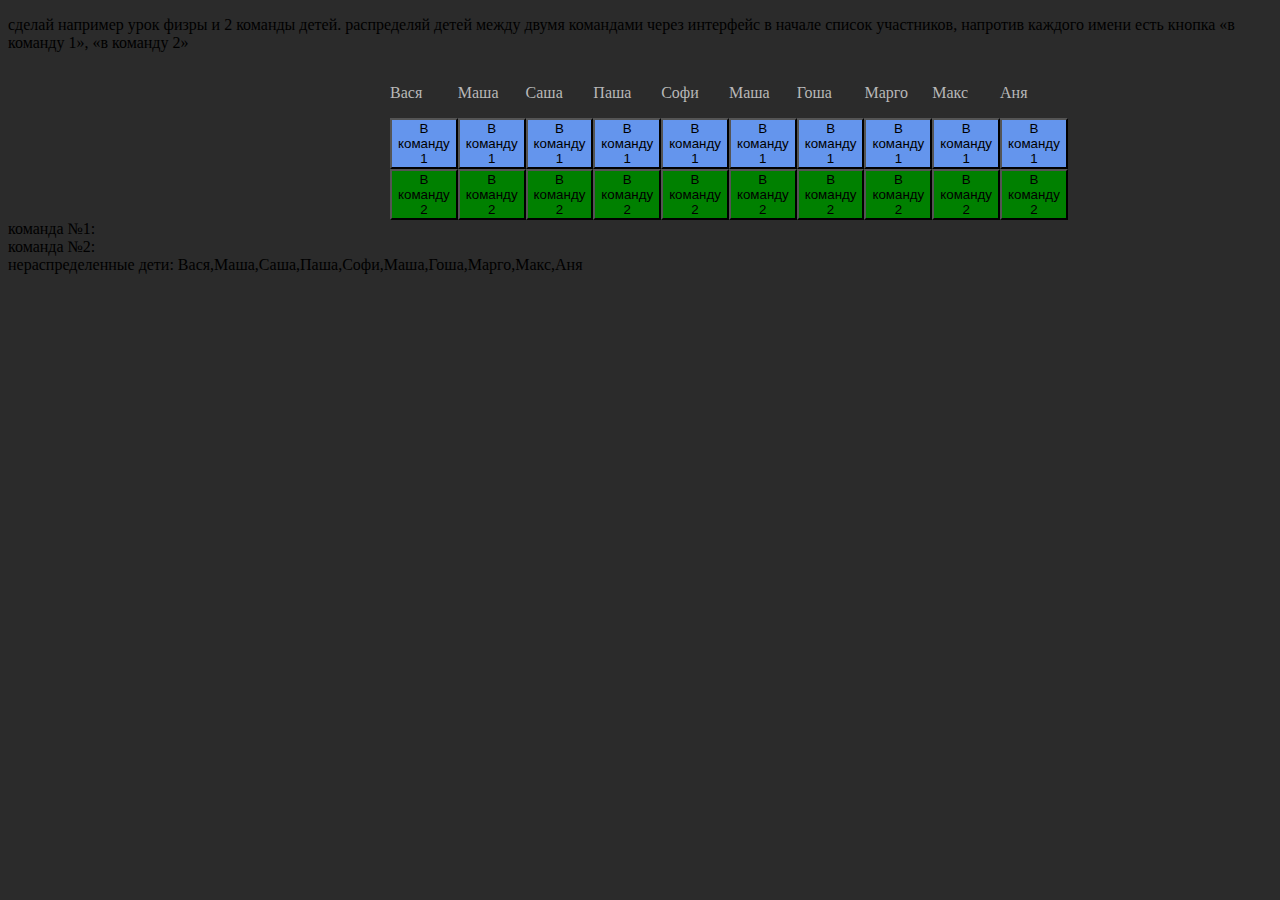
<file: index.html>
<!DOCTYPE html>
<html lang="en">
<head>
    <meta charset="UTF-8">
    <title>practice</title>
    <script rel="script" src="code.js"></script>
    <link rel="stylesheet" href="styles.css">
</head>
<body onload="updateData()">
<div><p>сделай например урок физры и 2 команды детей.
    распределяй детей между двумя командами через интерфейс
    в начале список участников, напротив каждого имени есть кнопка «в команду 1», «в команду 2»</p></div>
<div class="box">


<!--<div>-->
<!--    <p>Вася</p>-->
<!--    <button onclick="addInTeamOne()" class="btn_1">В команду 1</button>-->
<!--    <button onclick="addInTeamTwo()" class="btn_2">В команду 2</button>-->
<!--    <p>Маша</p>-->
<!--    <button onclick="addInTeamOne()" class="btn_1">В команду 1</button>-->
<!--    <button onclick="addInTeamTwo()" class="btn_2">В команду 2</button>-->
<!--    <p>Саша</p>-->
<!--    <button onclick="addInTeamOne()" class="btn_1">В команду 1</button>-->
<!--    <button onclick="addInTeamTwo()" class="btn_2">В команду 2</button>-->
<!--    <p>Паша</p>-->
<!--    <button onclick="addInTeamOne()" class="btn_1">В команду 1</button>-->
<!--    <button onclick="addInTeamTwo()" class="btn_2">В команду 2</button>-->
<!--    <p>Софи</p>-->
<!--    <input type="radio" id="team_blue">-->
<!--    <input type="radio" id="team_green">-->

<!--    <button class="btn_1">В команду 1</button>-->
<!--    <button class="btn_2">В команду 2</button>-->

<!--    <p>Маша</p>-->
<!--    <button class="btn_1">В команду 1</button>-->
<!--    <button class="btn_2">В команду 2</button>-->
<!--    <p>Гоша</p>-->
<!--    <button class="btn_1">В команду 1</button>-->
<!--    <button class="btn_2">В команду 2</button>-->
<!--    <p>Марго</p>-->
<!--    <button class="btn_1">В команду 1</button>-->
<!--    <button class="btn_2">В команду 2</button>-->
<!--    <p>Макс</p>-->
<!--    <button class="btn_1">В команду 1</button>-->
<!--    <button class="btn_2">В команду 2</button>-->
<!--    <p>Аня</p>-->
<!--    <button class="btn_1">В команду 1</button>-->
<!--    <button class="btn_2">В команду 2</button>-->
<!--</div>-->
    <script>
        print_selection()
    </script>
    <div>
        <div id="team_1"></div>
        <div id="team_2"></div>
        <div id="team_3"></div>
        <div id="team_4"></div>
    </div>
</div>
<div id="team1"></div>
<div id="team2"></div>
<div id="children"></div>

</body>
</html>
</file>
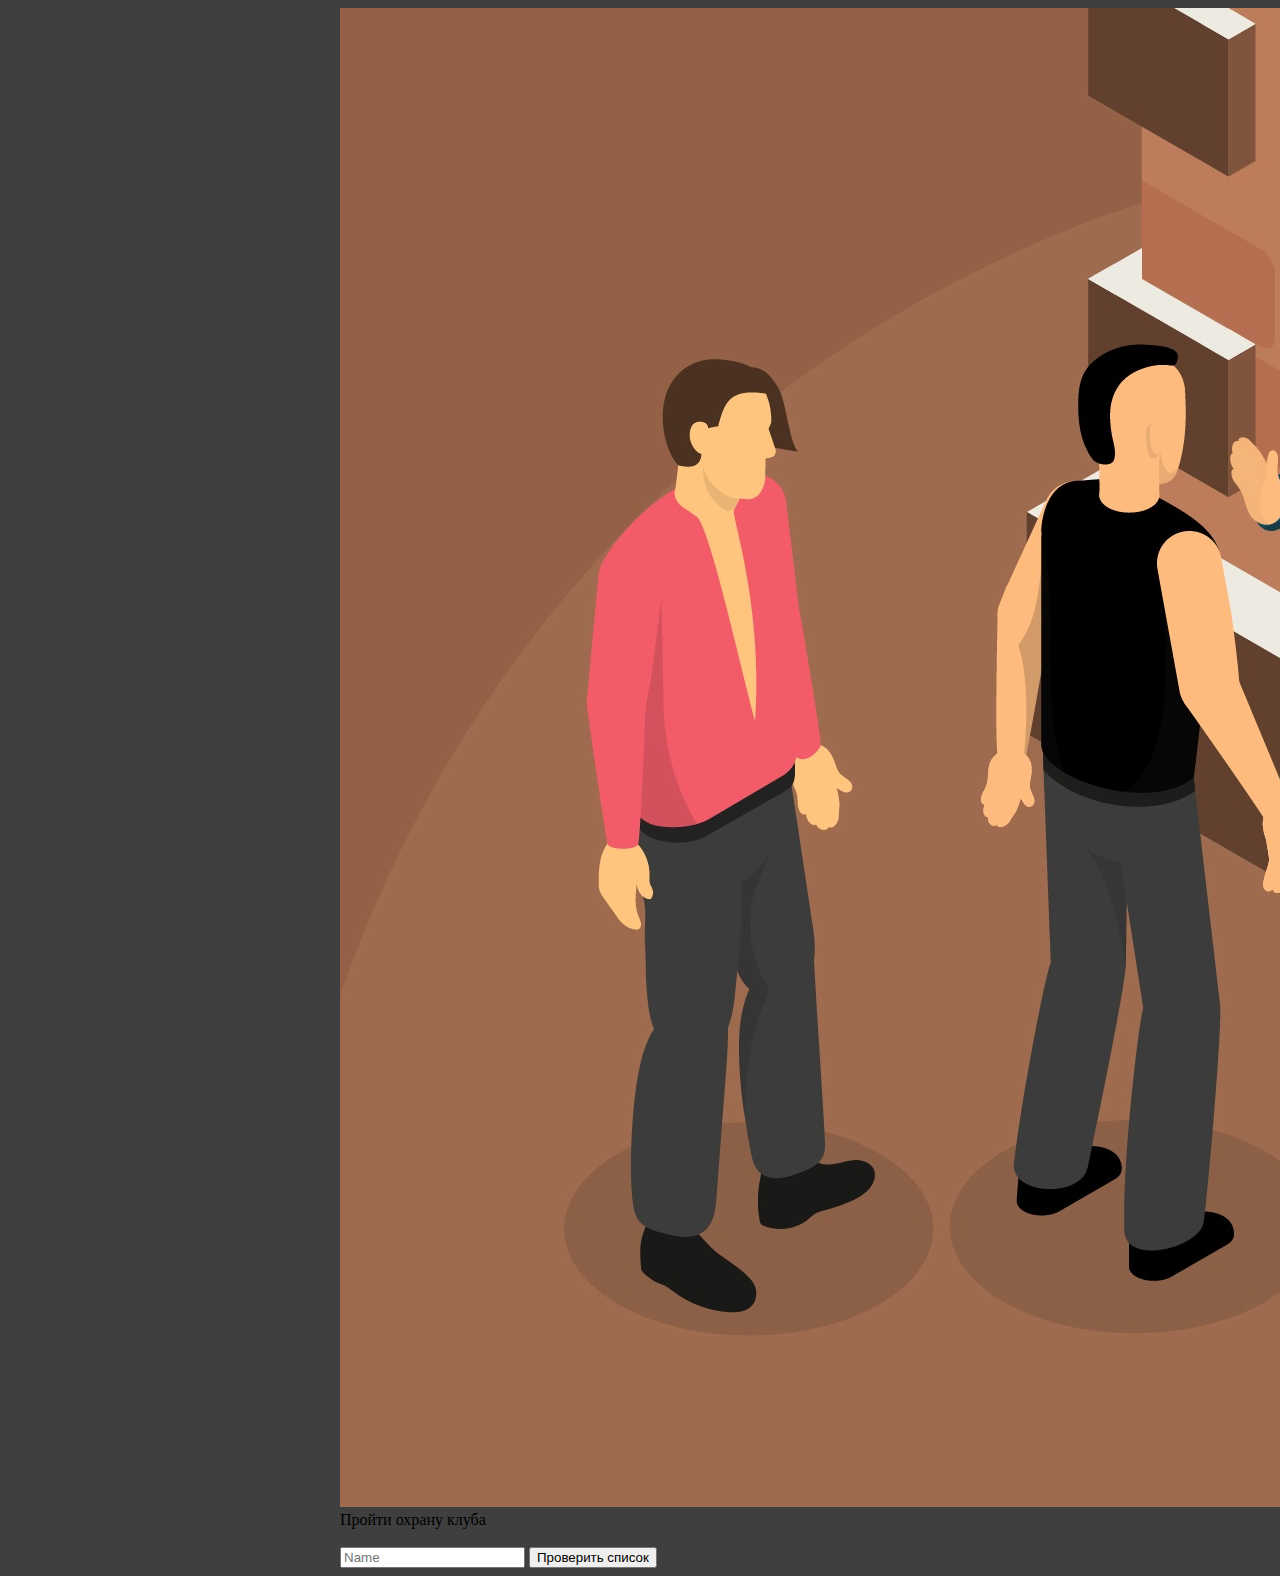
<file: club.html>
<!DOCTYPE html>
<html lang="en">
<head>
    <meta charset="UTF-8">
    <title>club</title>
    <link rel="stylesheet"  href="style.css">
    <script rel="script" src="code.js"></script>
</head>
<body>
<div class="container club_bg">
    <img class="club_img" src="img/club.jpg" alt="">
    <span>Пройти охрану клуба</span><br><br>
    <input id="name_user" placeholder="Name">
    <button onclick="findNameInList()">Проверить список</button>
    <br>
    <div id="showMessage" ></div>
</div>

</body>
</html>
</file>
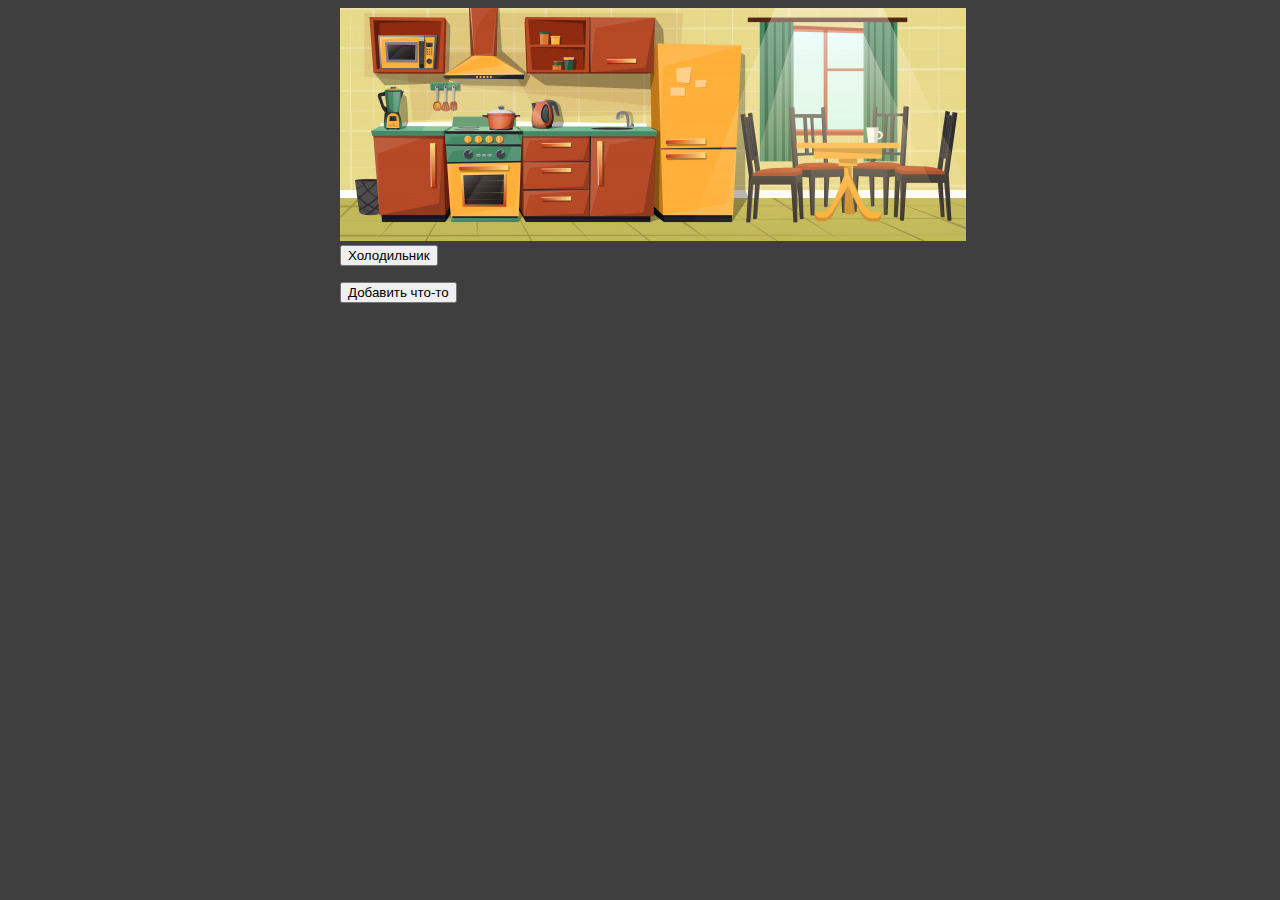
<file: index2.html>
<!DOCTYPE html>
<html lang="en">
<head>
    <meta charset="UTF-8">
    <title>Title</title>
    <link rel="stylesheet" href="style.css">
    <script rel="script"  src="code2.js"></script>
</head>
<body>
<div class="container">
    <img src="img/kitchen.jpg" alt="img">


    <div class="box">
        <button onclick="findFoodInRefrigerator ()">Холодильник</button>
    </div>
    <div class="box">
        <p id="show_listRefrigerator"></p>
    </div>

    <button onclick="addNewArray() ">Добавить что-то</button><br><br>



</div>
</body>
</html>
</file>
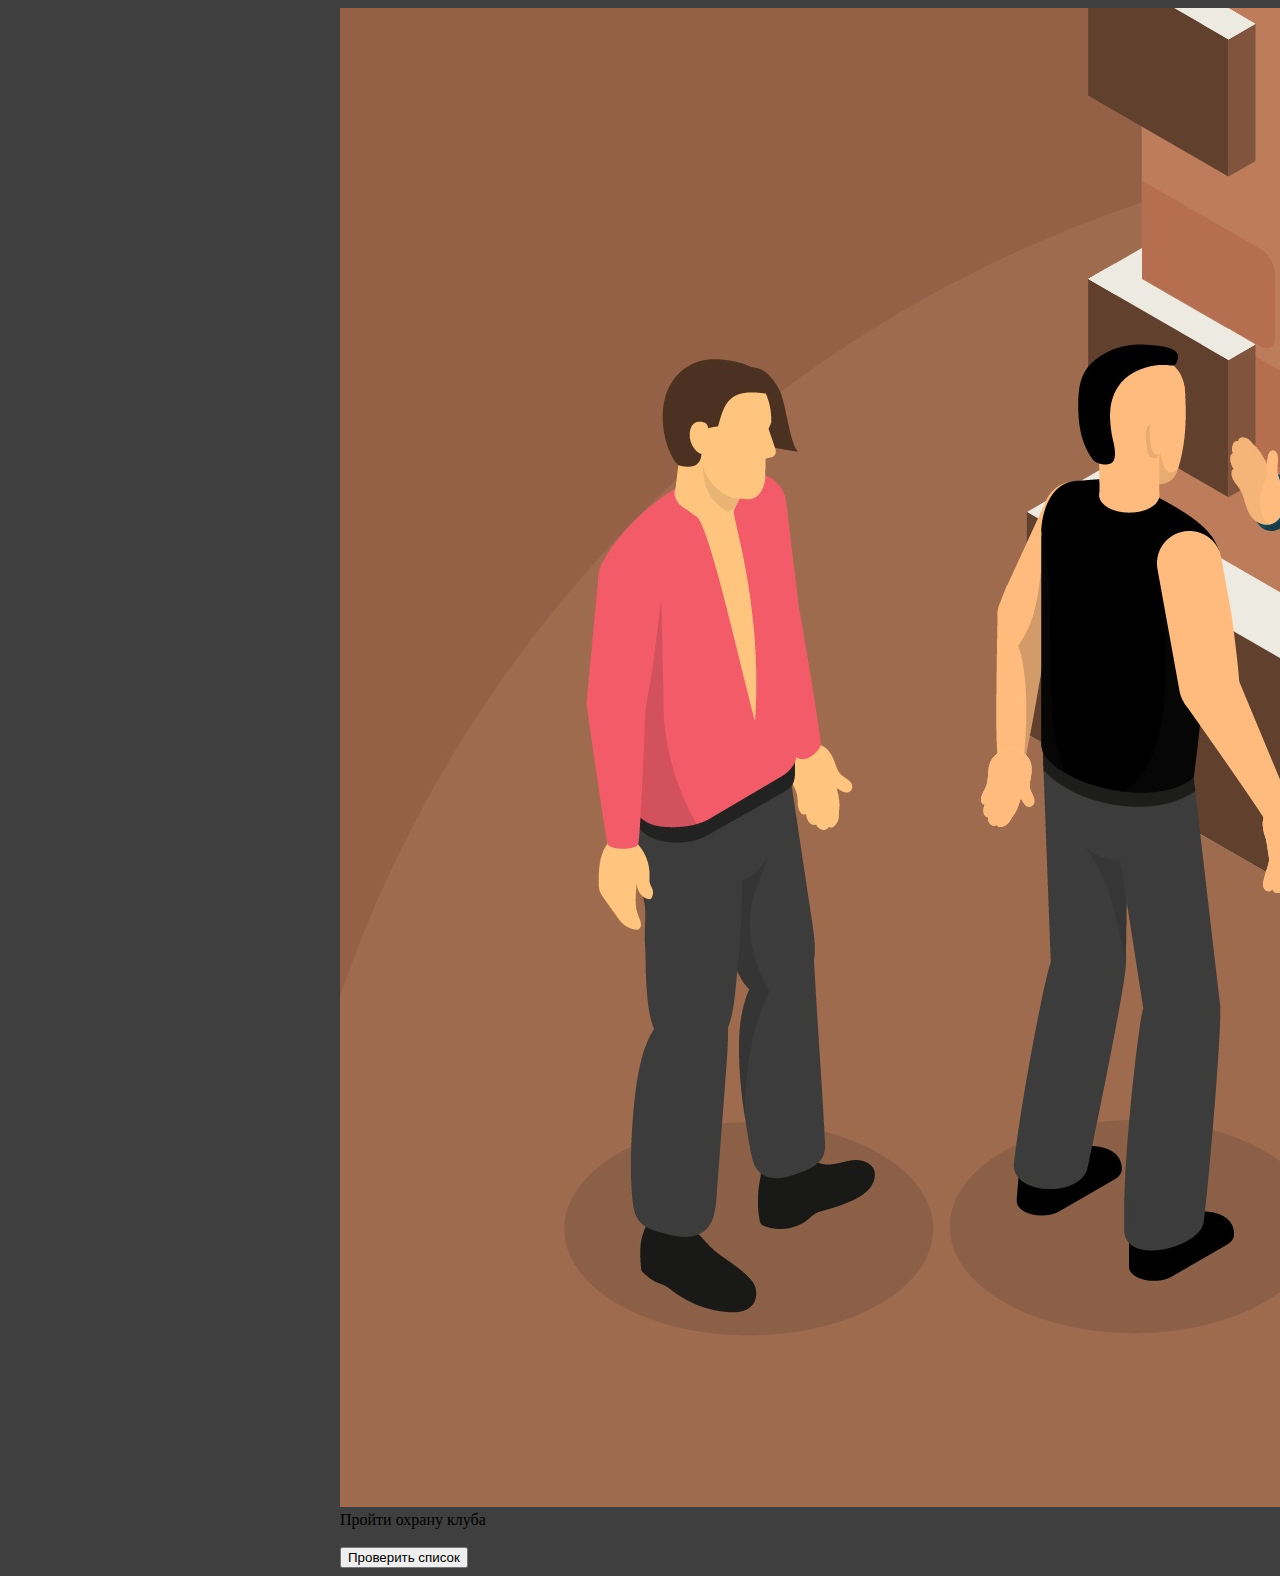
<file: index_3.html>
<!DOCTYPE html>
<html lang="en">
<head>
    <meta charset="UTF-8">
    <title>Клуб</title>
    <link rel="stylesheet" href="style.css">
    <script src="JScode3.js"></script>
</head>
<body>
<div class="container club_bg">
    <img class="club_img" src="img/club.jpg" alt="">
    <span>Пройти охрану клуба</span><br><br>
    <button>Проверить список</button>
</div>

</body>
</html>
</file>
<file: styles.css>
body{
    background-color: #2b2b2b;
}
.box{
    width: 500px;
    margin: 0 auto;
    color: #b8b8b8;
    display: flex;
}
.btn_1{
    background-color: cornflowerblue;
}
.btn_2{
    background-color: green;
}
</file>
<file: style.css>
.container{
    margin: 0 auto;
    width: 600px;

}
body{
    background-color: #3f3f3f;
}
.class1 p, .class2 p, .class3 p{
  padding: 0 10px;
  text-align: center;
  height: 30px;
}
.class1 button, .class2 button, .class3 button{
    padding: 20px;

}
.class1, .class2, .class3 {
    margin: 0 20px;
    color: white;

}
.list1, .list2, .list3{
    background-color: white;
    width: 200px;
}
.class1{
    background-color: #c63017;

 }
.class2{
    background-color: #005f00;

}
.class3{
    background-color: cornflowerblue;

}
.condition{
    background-color: white;
    padding: 20px 40px;
    margin-bottom: 20px;
}
.faculty{
    display: flex;
    justify-content: center;

}
.search{
    margin: 20px;
}
.blockSearch{
    margin: 20px 0;
}

.message p, .message2 p{
    background-color: antiquewhite;
    width: 300px;
    padding: 20px;
    margin: 10px 0 ;
    border-radius: 10px;
}
.message2 p{
    width: 150px;
}

.block_img img{
    width: 400px;
}
.block_img {
    background-color: #3f3f3f;
    border-radius: 50%;
    /*background: url("img/faculty.jpeg") no-repeat;*/
    background-position: center;
    background-size: cover;
}
.block_img:hover{
    background: linear-gradient(rgba(230, 100, 101, 0.71), rgba(145, 152, 229, 0.67));
}
.section_push-student{
    display: flex;

}
.form_new-student{
    background-color: bisque;
    padding: 5px;
}
</file>
